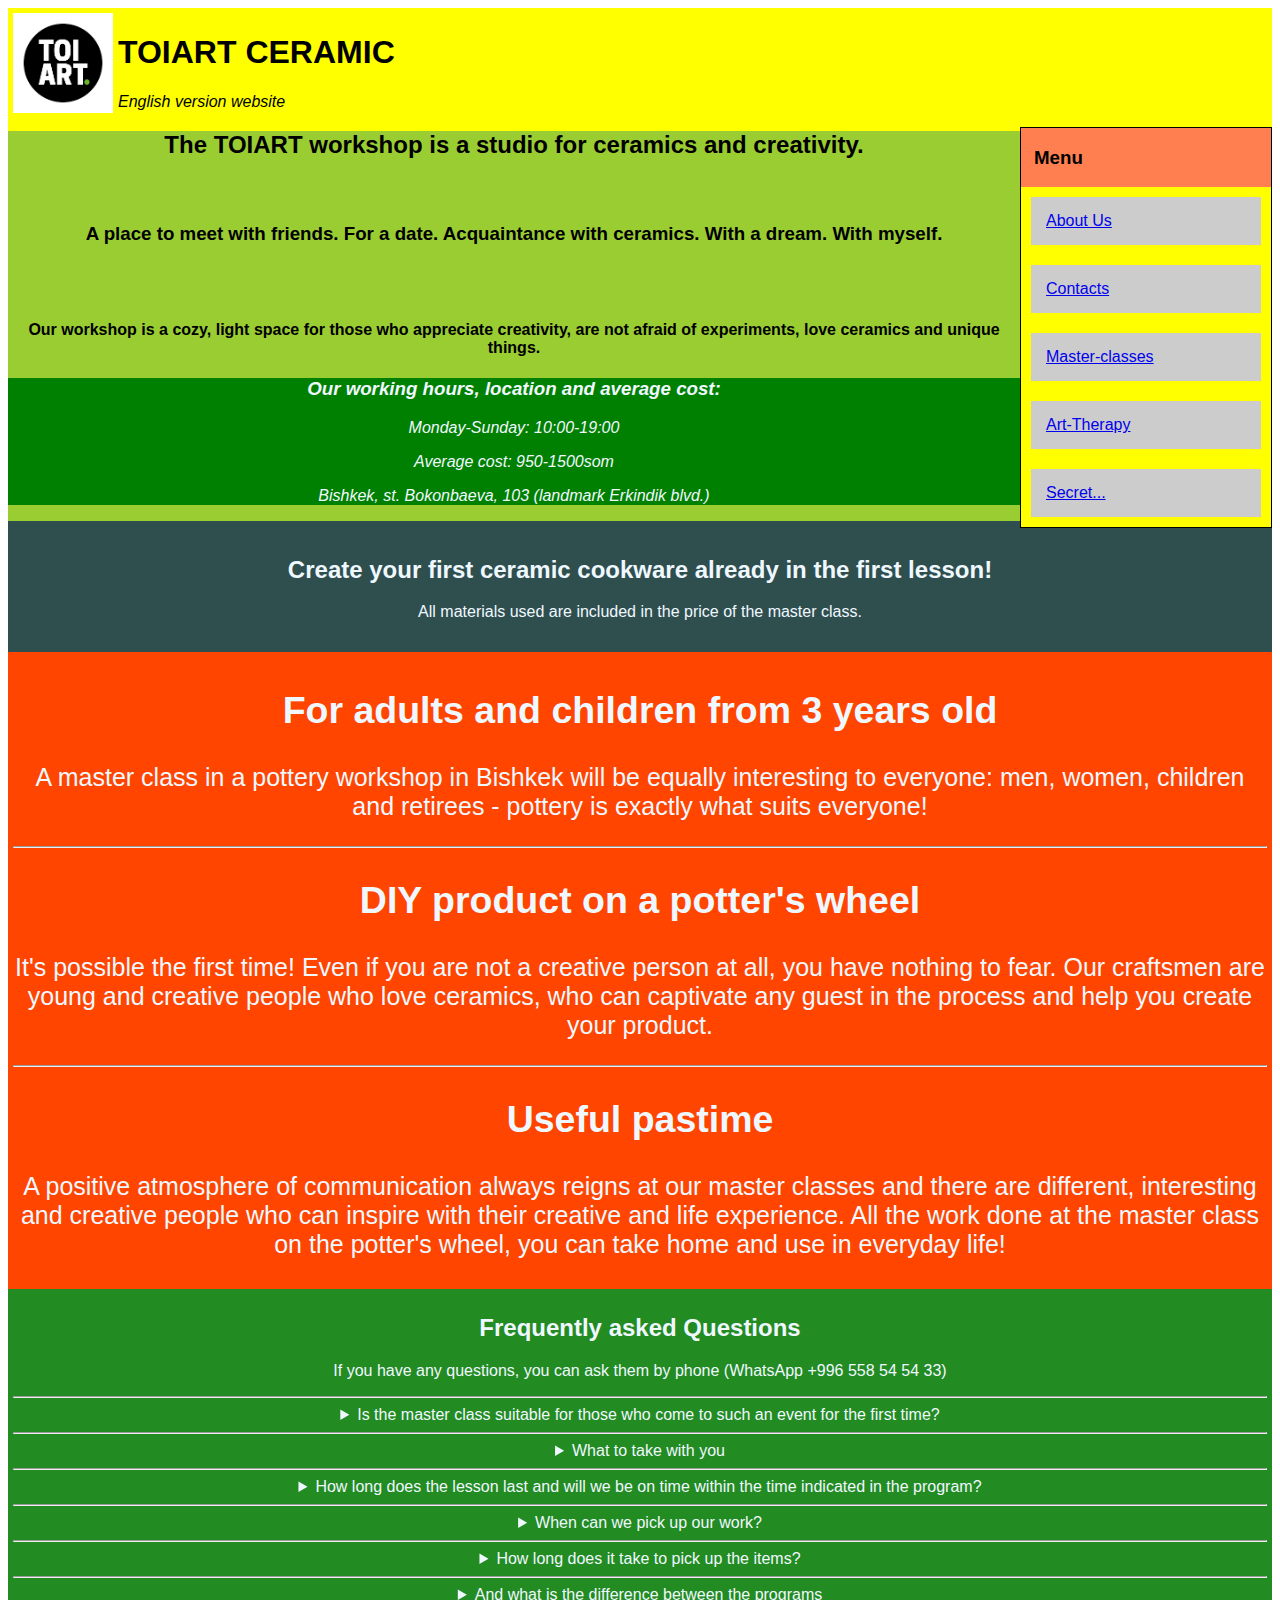
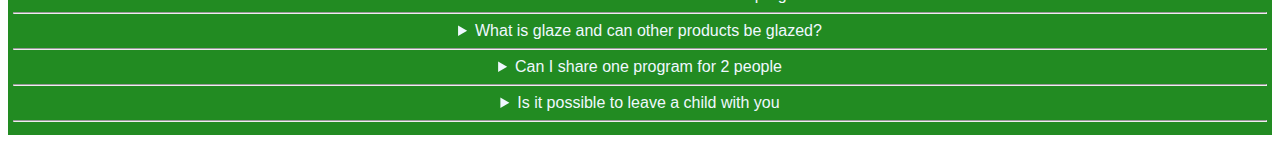
<file: index.html>
<!DOCTYPE html>
<html lang="en">
  <head>
    <meta charset="UTF-8" />
    <meta http-equiv="X-UA-Compatible" content="IE=edge" />
    <meta name="viewport" content="width=device-width, initial-scale=1.0" />
    <title>Toiart Ceramic ENG</title>
    <link rel="stylesheet" href="./style.css" />
  </head>
  <body>
    <div class="container">
      <div class="logo">
        <img
          src="./header-pages/images/Без названия.png"
          alt="logo"
          width="100px"
          height="100px"
        />
      </div>
      <div class="header-logo-h1">
        <h1>TOIART CERAMIC</h1>
        <p><em>English version website</em></p>
      </div>
      <div class="wrapper">
        <h3 class="wrapper-menu"><b>Menu</b></h3>
        <div class="block-wrapper">
          <a href="./header-pages/about-us.html">About Us</a>
        </div>
        <div class="block-wrapper">
          <a href="./header-pages/contacts.html">Contacts</a>
        </div>
        <div class="block-wrapper">
          <a href="./header-pages/ceramic.html">Master-classes</a>
        </div>
        <div class="block-wrapper">
          <a href="./header-pages/art-terapia.html">Art-Therapy</a>
        </div>
        <div class="block-wrapper">
          <a href="./header-pages/card.html">Secret...</a>
        </div>
      </div>
      <main>
        <h2>The TOIART workshop is a studio for ceramics and creativity.</h2>
        <h3>
          <br />
          <br />
          A place to meet with friends. For a date. Acquaintance with ceramics.
          With a dream. With myself. <br />
        </h3>
        <br />
        <br />
        <h4>
          Our workshop is a cozy, light space for those who appreciate
          creativity, are not afraid of experiments, love ceramics and unique
          things.
        </h4>
        <div class="work-data">
          <h3>Our working hours, location and average cost:</h3>
          <p>Monday-Sunday: 10:00-19:00</p>
          <p>Average cost: 950-1500som</p>
          <p>Bishkek, st. Bokonbaeva, 103 (landmark Erkindik blvd.)</p>
        </div>
        <div class="createyourowncer">
          <h2>
            Create your first ceramic cookware already in the first lesson!
          </h2>
          <p>
            All materials used are included in the price of the master class.
          </p>
        </div>
        <div class="aboutstudio">
          <h2>For adults and children from 3 years old</h2>
          <p>
            A master class in a pottery workshop in Bishkek will be equally
            interesting to everyone: men, women, children and retirees - pottery
            is exactly what suits everyone!
          </p>
          <hr />
          <h2>DIY product on a potter's wheel</h2>
          <p>
            It's possible the first time! Even if you are not a creative person
            at all, you have nothing to fear. Our craftsmen are young and
            creative people who love ceramics, who can captivate any guest in
            the process and help you create your product.
          </p>
          <hr />
          <h2>Useful pastime</h2>
          <p>
            A positive atmosphere of communication always reigns at our master
            classes and there are different, interesting and creative people who
            can inspire with their creative and life experience. All the work
            done at the master class on the potter's wheel, you can take home
            and use in everyday life!
          </p>
        </div>
        <div class="questions">
          <h2>Frequently asked Questions</h2>
          <p>
            If you have any questions, you can ask them by phone (WhatsApp +996
            558 54 54 33)
          </p>
          <hr />
          <div class="detailswrapper">
            <details>
              <summary>
                Is the master class suitable for those who come to such an event
                for the first time?
              </summary>
              <p>
                Yes, the master class program is designed for those who sit down
                at the potter's wheel for the first time. Here, under the
                guidance of a master, you can create together 1-2 products at
                the potter's wheel (depending on the program you have chosen)
                and 1 product at the table under the guidance of masters in
                modeling, decoration and painting
              </p>
            </details>
            <hr />
            <details>
              <summary>What to take with you</summary>
              <p>Only good mood! Materials and apron we will provide</p>
            </details>
            <hr />
            <details>
              <summary>
                How long does the lesson last and will we be on time within the
                time indicated in the program?
              </summary>
              <p>
                The lesson lasts 1.5-2 hours. You will meet the time specified
                in the program. Our sensitive masters will help you decide on
                the idea and implementation
              </p>
            </details>
            <hr />
            <details>
              <summary>When can we pick up our work?</summary>
              <p>
                The drying and firing process takes 14 days in our studio. From
                7-10 days, the product is dried on the shelf, then we dry it in
                the oven so that all moisture evaporates from the product and
                only then we burn it. Each firing takes 2 days. After the first
                firing, we cover the products with glaze and bake them again at
                a high temperature to obtain products that can then be used as
                dishes.
              </p>
            </details>
            <hr />
            <details>
              <summary>How long does it take to pick up the items?</summary>
              <p>
                You can pick up the products after firing (14 days) within 1
                month in our studio. On weekdays from 10: 00-19: 00, weekends
                10: 00-13: 00. After a period of 1 month, we are forced to
                dispose of the products in the centers with which we cooperate
                and donate them to charity. Therefore, we recommend that you
                find the time and on time to pick them up, or we offer to
                arrange delivery via courier service for a separate payment to
                the door of the address you specified.
              </p>
            </details>
            <hr />
            <details>
              <summary>And what is the difference between the programs</summary>
              <p>
                All participants have one program, the only thing they will
                differ in is that with firing in 1 stage or 2 stages. What does
                it mean with or without glaze coating. In the number of products
                and additional time for a circle.
              </p>
            </details>
            <hr />
            <details>
              <summary>What is glaze and can other products be glazed?</summary>
              <p>
                Glaze is a glassy coating that requires high temperature oven
                baking in 2 steps. Plus, the product covered with glaze can be
                used as a dish and liquid can be poured into the product. You
                can cover the rest of the products with glaze, if you wish, for
                a separate payment (on average, for products with mk 200s /
                piece)
              </p>
            </details>
            <hr />
            <details>
              <summary>Can I share one program for 2 people</summary>
              <p>No. The program is designed for 1 person.</p>
            </details>
            <hr />
            <details>
              <summary>Is it possible to leave a child with you</summary>
              <p>
                It is possible for a child from 5 years of age and older to
                class.
              </p>
            </details>
            <hr />
          </div>
        </div>
      </main>
    </div>
  </body>
</html>
</file>
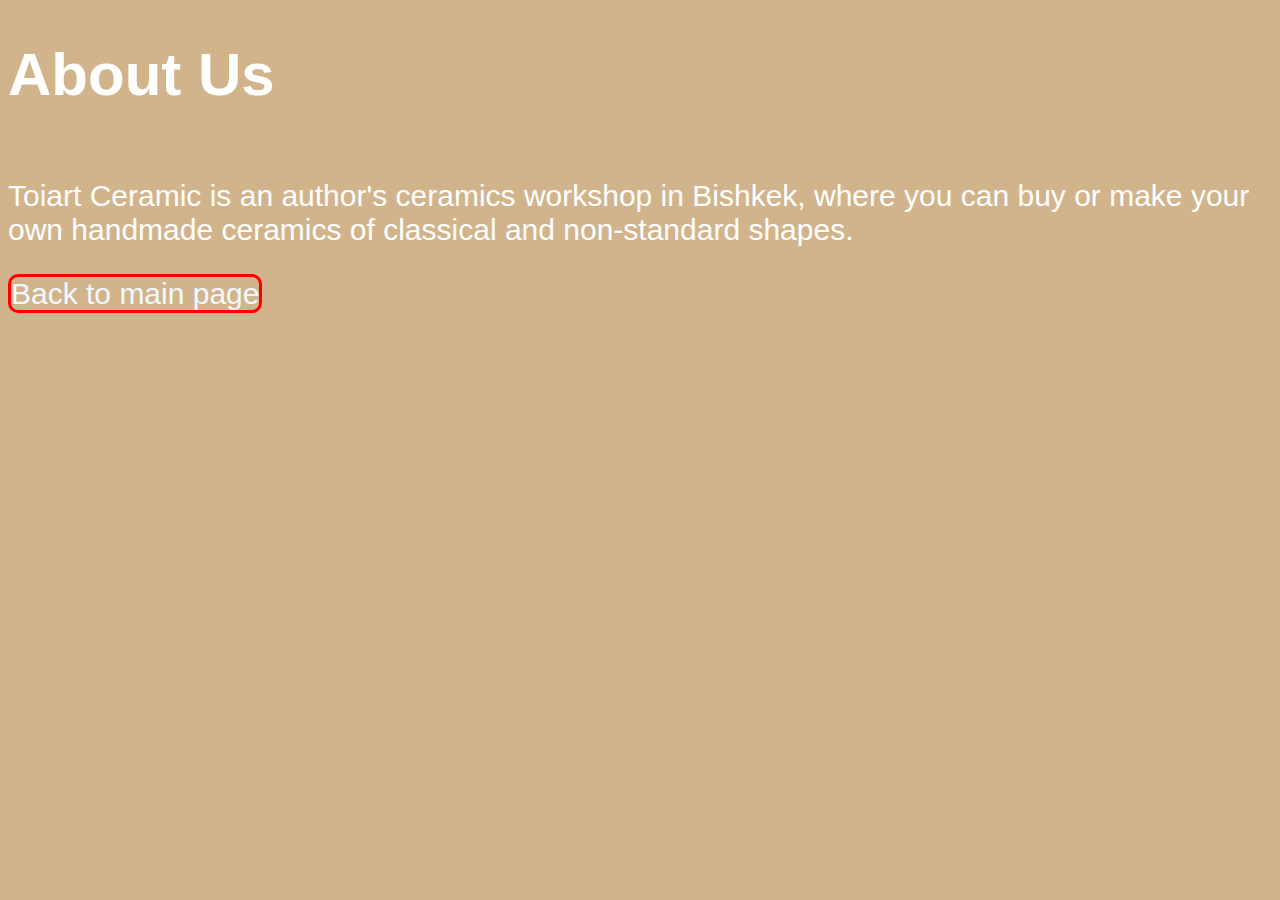
<file: header-pages/about-us.html>
<!DOCTYPE html>
<html lang="en">
  <head>
    <meta charset="UTF-8" />
    <meta http-equiv="X-UA-Compatible" content="IE=edge" />
    <meta name="viewport" content="width=device-width, initial-scale=1.0" />
    <title>About Us</title>
    <link rel="stylesheet" href="./aboutus.css" />
  </head>
  <body>
    <h1>About Us</h1>
    <p>
      Toiart Ceramic is an author's ceramics workshop in Bishkek, where you can
      buy or make your own handmade ceramics of classical and non-standard
      shapes.
    </p>
    <a class="mainabout" href="../index.html">Back to main page</a>
  </body>
</html>
</file>
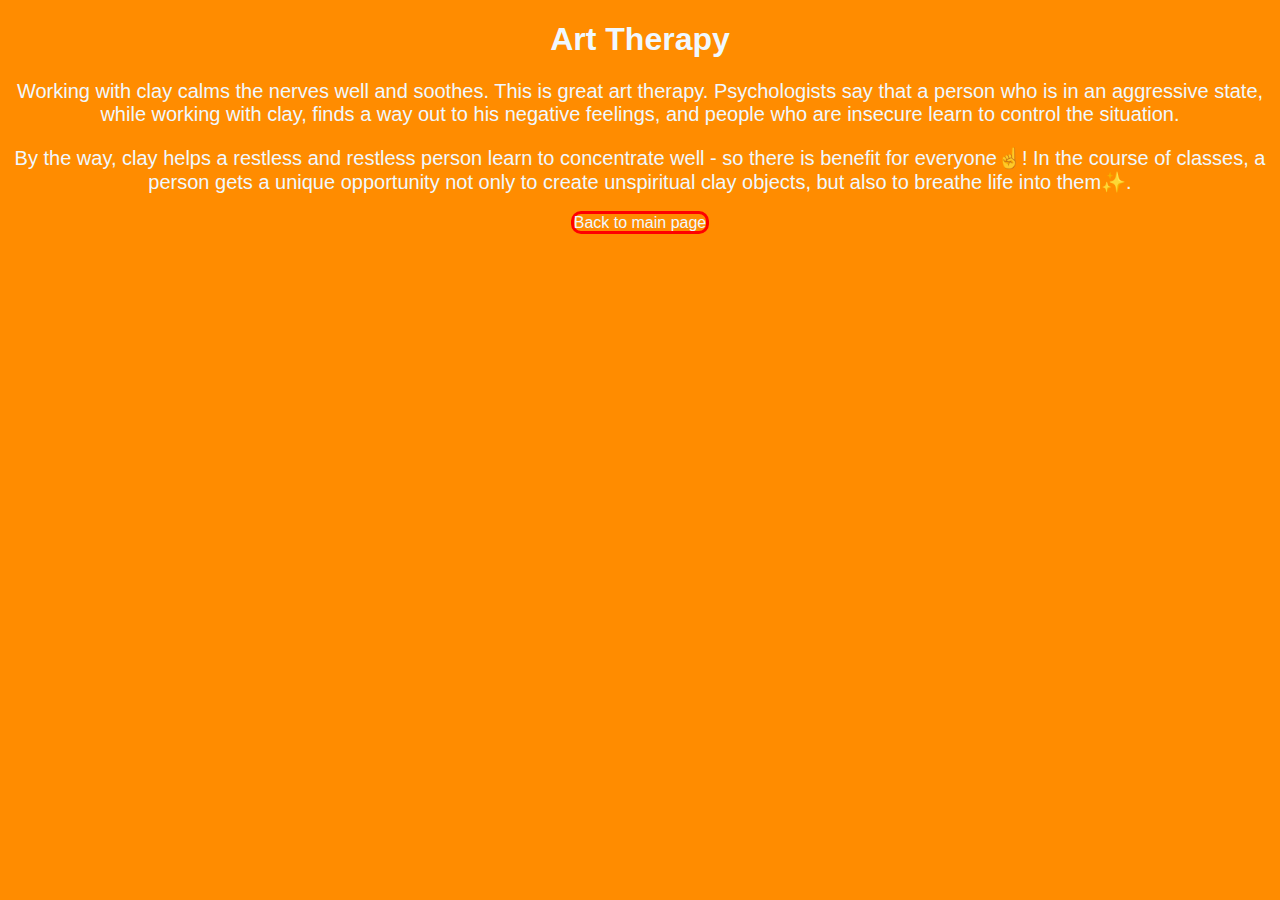
<file: header-pages/art-terapia.html>
<!DOCTYPE html>
<html lang="en">
  <head>
    <meta charset="UTF-8" />
    <meta http-equiv="X-UA-Compatible" content="IE=edge" />
    <meta name="viewport" content="width=device-width, initial-scale=1.0" />
    <title>Art-Therapy</title>
    <link rel="stylesheet" href="./art-terapia.css" />
  </head>
  <body>
    <h1>Art Therapy</h1>
    <p>
      Working with clay calms the nerves well and soothes. This is great art
      therapy. Psychologists say that a person who is in an aggressive state,
      while working with clay, finds a way out to his negative feelings, and
      people who are insecure learn to control the situation.
    </p>
    <p>
      By the way, clay helps a restless and restless person learn to concentrate
      well - so there is benefit for everyone☝! In the course of classes, a
      person gets a unique opportunity not only to create unspiritual clay
      objects, but also to breathe life into them✨.
    </p>
    <a href="../index.html">Back to main page</a>
  </body>
</html>
</file>
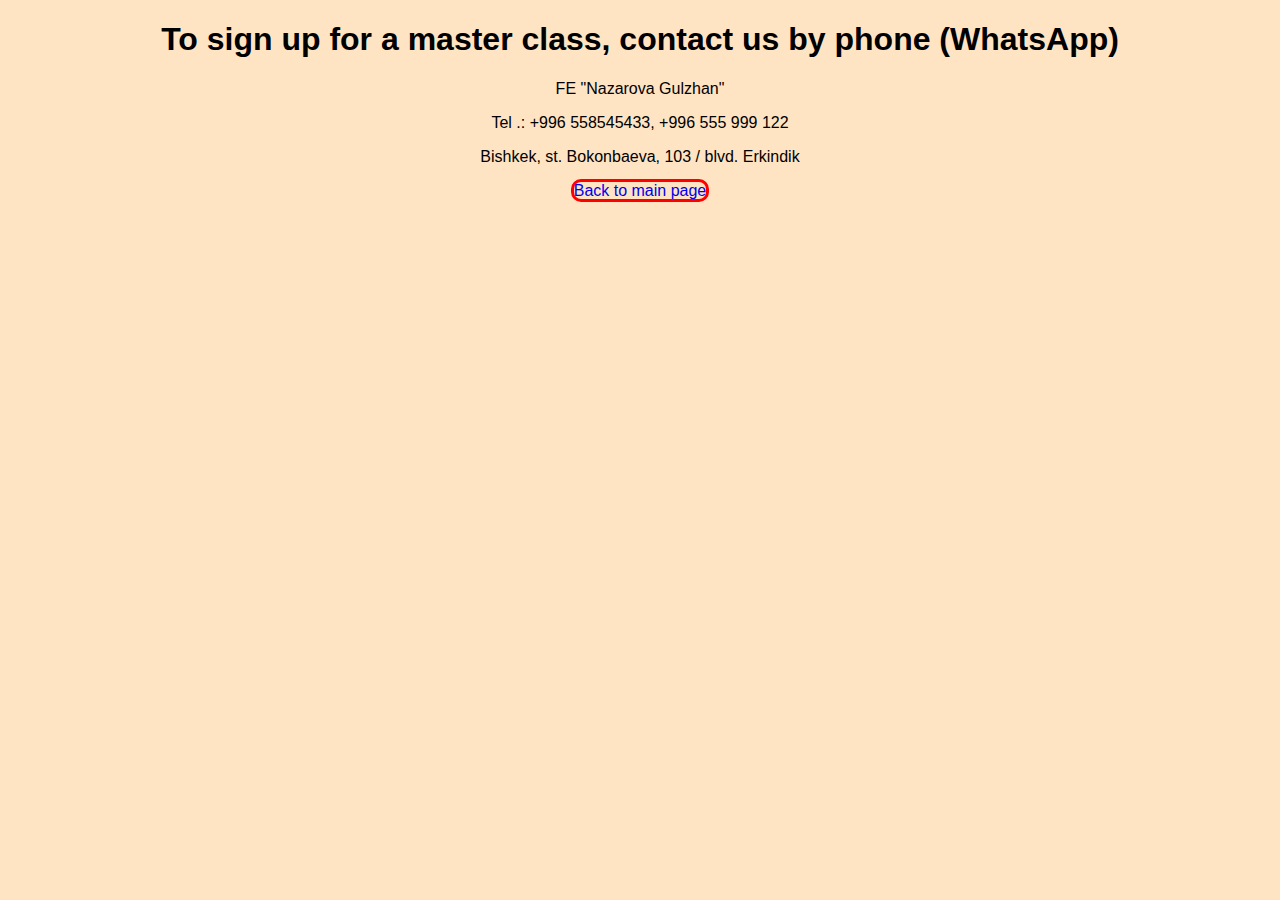
<file: header-pages/contacts.html>
<!DOCTYPE html>
<html lang="en">
  <head>
    <meta charset="UTF-8" />
    <meta http-equiv="X-UA-Compatible" content="IE=edge" />
    <meta name="viewport" content="width=device-width, initial-scale=1.0" />
    <title>Contacts</title>
    <link rel="stylesheet" href="./contacts.css"
  </head>
  <body>
    <h1>To sign up for a master class, contact us by phone (WhatsApp)</h1>
    <p>FE "Nazarova Gulzhan"</p>
    <p>Tel .: +996 558545433, +996 555 999 122</p>
    <p>Bishkek, st. Bokonbaeva, 103 / blvd. Erkindik</p>
    <a href="../index.html">Back to main page</a>
  </body>
</html>
</file>
<file: style.css>
body {
  font-family: Arial, Helvetica, sans-serif;
}

.wrapper {
  border: 1px solid;
  display: inline;
  float: right;
  flex-wrap: wrap;
  justify-content: center;
  background-color: coral;
  text-decoration: none;
}
.block-wrapper {
  width: 200px;
  background-color: #ccc;
  padding: 15px;
  border: 10px solid yellow;
  border-width: 10px;
}
.block-wrapper:hover {
  transition-duration: 1.5s;
  top: 2px;
  background-color: red;
  border-style: ridge;
}
.wrapper-menu {
  padding-left: 13px;
}

.logo {
  float: left;
  margin: 5px;
}
.header-logo-h1 {
  padding-top: 5px;
  padding-bottom: 0%;
}
.container {
  background-color: yellow;
}
main {
  background-color: yellowgreen;
  text-align: center;
}
.work-data {
  font-style: italic;
  background-color: green;
  color: aliceblue;
}
.createyourowncer {
  text-align: center;
  background-color: darkslategray;
  color: aliceblue;
  padding: 15px;
}
.aboutstudio {
  background-color: orangered;
  font-size: 25px;
  color: aliceblue;
  padding: 5px;
}
.questions {
  text-align: center;
  background-color: forestgreen;
  padding: 5px;
  color: aliceblue;
}
.detailswrapper {
  background-color: forestgreen;
  cursor: pointer;
}
</file>
<file: header-pages/aboutus.css>
body {
  font-family: Arial, Helvetica, sans-serif;
  font-size: 30px;
  background-color: tan;
  color: white;
}
p {
  float: left;
}
.mainabout {
  border-radius: 10px;
  border-color: red;
  border-style: solid;
  text-decoration: none;
  color: aliceblue;
  transition: 1s;
}
.mainabout:hover {
  border-color: orangered;
  border-radius: 5%;
  border-style: dotted;
}
</file>
<file: header-pages/art-terapia.css>
body {
  font-family: Arial, Helvetica, sans-serif;
  background-color: darkorange;
  text-align: center;
  color: aliceblue;
}
p {
  font-size: 20px;
}
a {
  border-style: solid;
  border-color: red;
  border-radius: 10px;
  transition: 1s;
  text-decoration: none;
  color: aliceblue;
}
a:hover {
  border-radius: 5%;
  border-color: yellow;
  border-style: dotted;
}
</file>
<file: header-pages/contacts.css>
body {
  text-align: center;
  font-family: Arial, Helvetica, sans-serif;
  background-color: bisque;
}
a {
  border-color: red;
  border-radius: 10px;
  border-style: solid;
  transition: 1s;
  text-decoration: none;
}
a:hover {
  border-color: orangered;
  border-radius: 5%;
  border-style: dotted;
}
</file>
